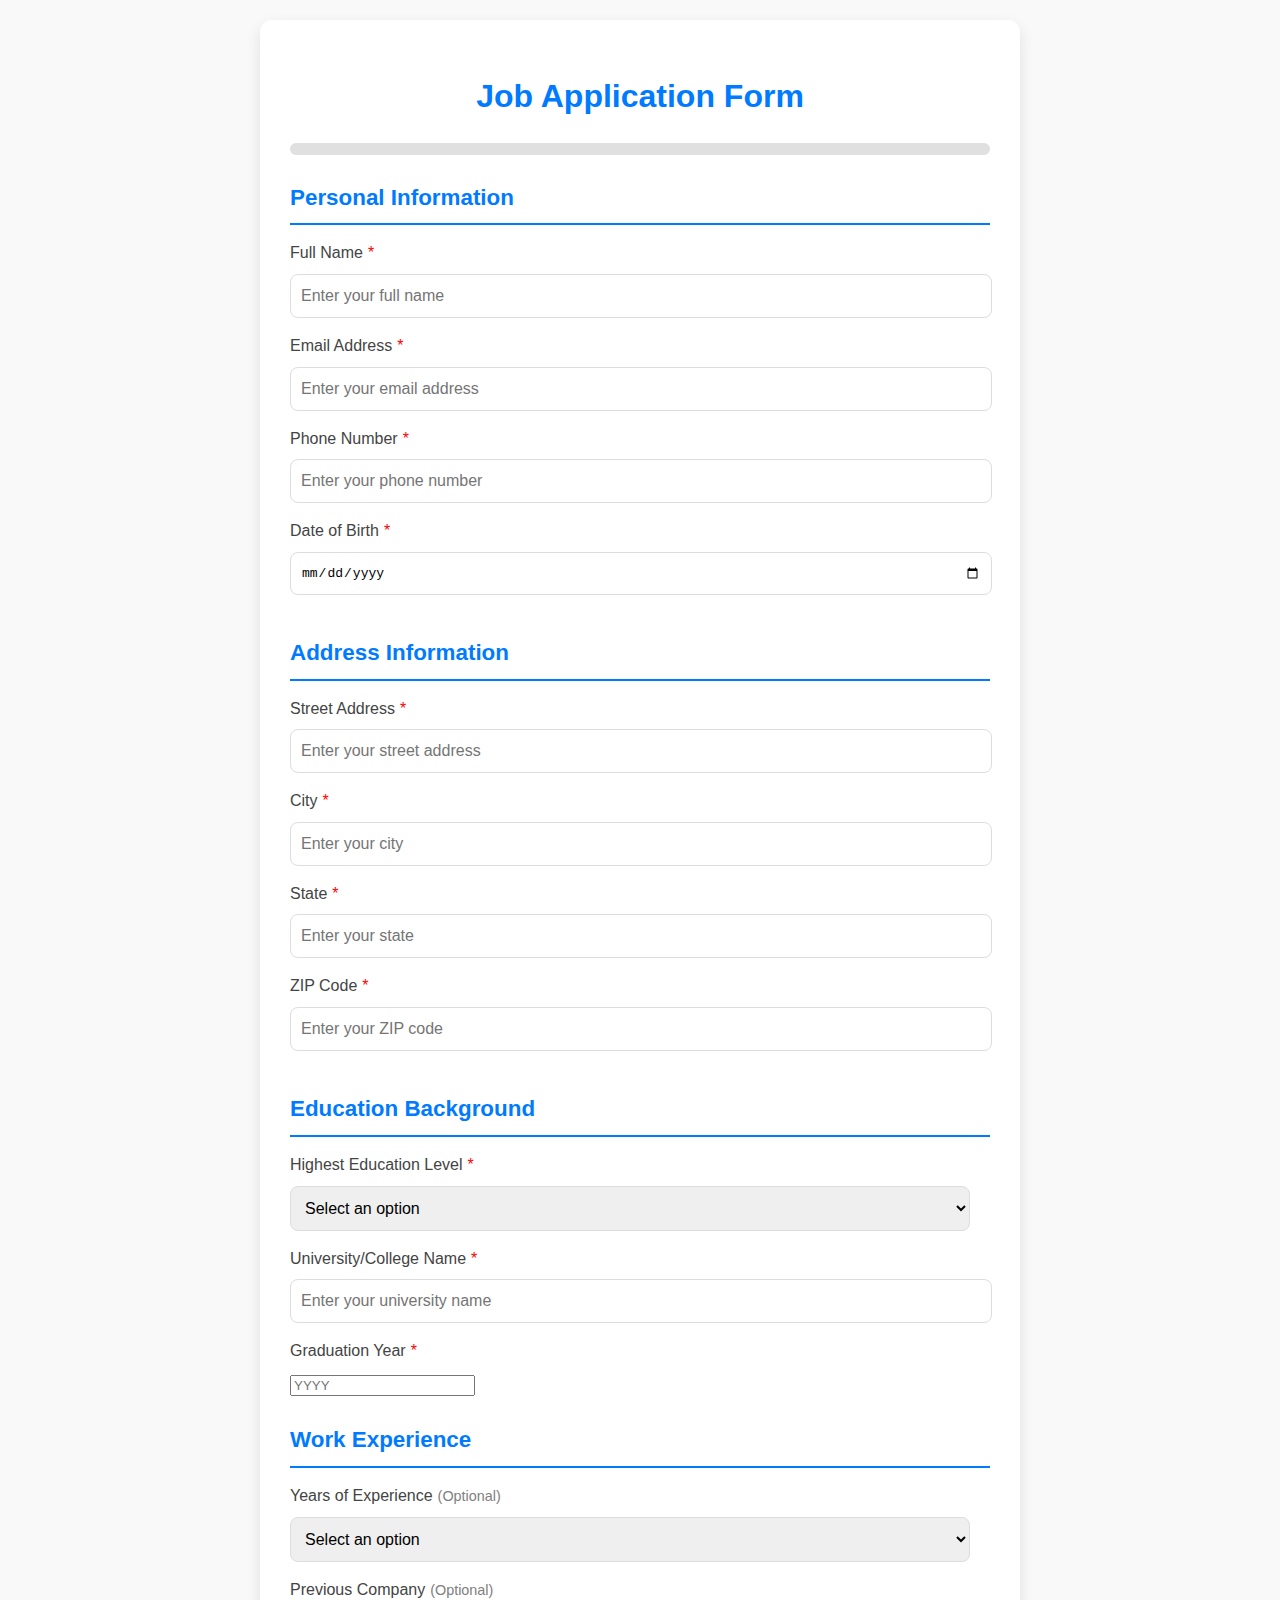
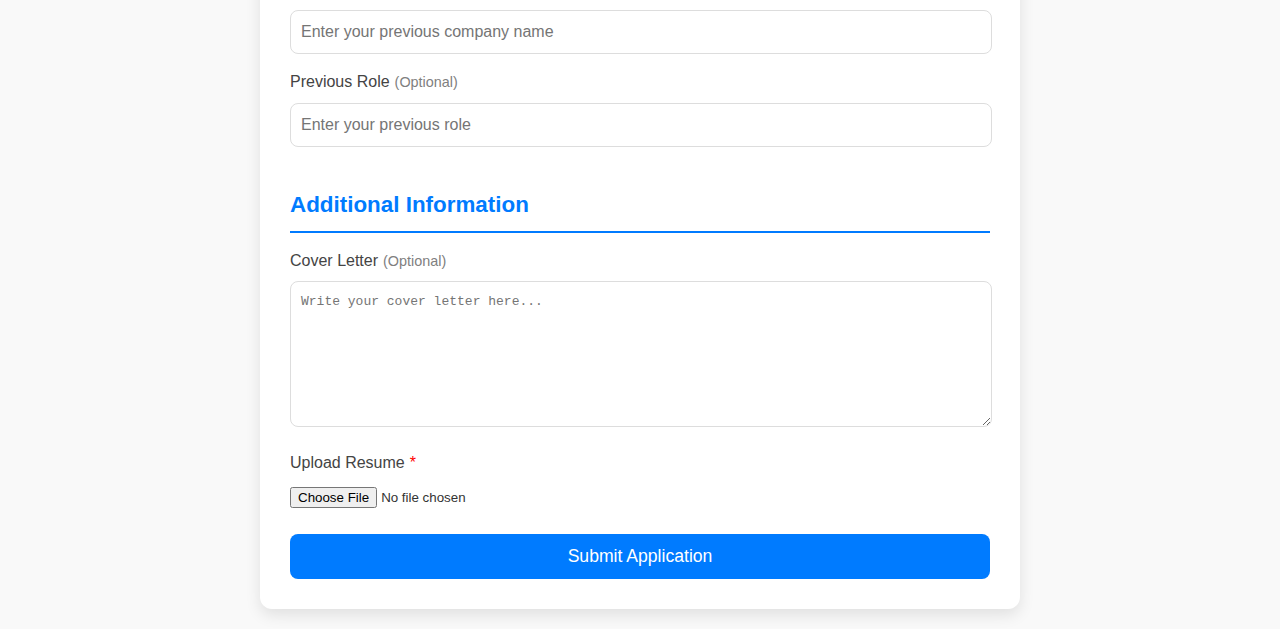
<file: JobApplicationForm.html>
<!DOCTYPE html>
<html lang="en">
<head>
  <meta charset="UTF-8">
  <meta name="viewport" content="width=device-width, initial-scale=1.0">
  <title>Job Application Form</title>
  <style>
    body {
      font-family: 'Segoe UI', Tahoma, Geneva, Verdana, sans-serif;
      margin: 0;
      padding: 0;
      background-color: #f9f9f9;
      color: #333;
      line-height: 1.6;
    }

    .container {
      max-width: 700px;
      margin: 20px auto;
      padding: 30px;
      background: #fff;
      box-shadow: 0 6px 15px rgba(0, 0, 0, 0.1);
      border-radius: 12px;
    }

    h1 {
      text-align: center;
      color: #007BFF;
      margin-bottom: 20px;
    }

    .section {
      margin-bottom: 25px;
    }

    .section-title {
      font-size: 1.4em;
      margin-bottom: 15px;
      color: #007BFF;
      border-bottom: 2px solid #007BFF;
      padding-bottom: 8px;
      font-weight: 600;
    }

    label {
      display: block;
      margin-bottom: 8px;
      font-weight: 500;
      color: #444;
    }

    label.required::after {
      content: '*';
      color: red;
      margin-left: 5px;
    }

    label.optional::after {
      content: '(Optional)';
      color: gray;
      margin-left: 5px;
      font-size: 0.9em;
    }

    input[type="text"],
    input[type="email"],
    input[type="tel"],
    input[type="date"],
    select,
    textarea {
      width: calc(100% - 20px); /* Ensure padding doesn't overflow */
      padding: 12px 10px;
      margin-bottom: 15px;
      border: 1px solid #ddd;
      border-radius: 8px;
      font-size: 1em;
      transition: border-color 0.3s ease, box-shadow 0.3s ease;
    }

    input:focus,
    select:focus,
    textarea:focus {
      border-color: #007BFF;
      box-shadow: 0 0 8px rgba(0, 123, 255, 0.2);
      outline: none;
    }

    textarea {
      resize: vertical;
      min-height: 120px;
    }

    button {
      display: block;
      width: 100%;
      padding: 12px;
      background-color: #007BFF;
      color: white;
      border: none;
      border-radius: 8px;
      font-size: 1.1em;
      cursor: pointer;
      transition: background-color 0.3s ease;
    }

    button:hover {
      background-color: #0056b3;
    }

    .error {
      color: red;
      font-size: 0.9em;
      margin-top: -10px;
      margin-bottom: 10px;
    }

    .progress-bar {
      height: 12px;
      background: #e0e0e0;
      border-radius: 6px;
      overflow: hidden;
      margin-bottom: 25px;
    }

    .progress {
      height: 100%;
      width: 0%;
      background: #007BFF;
      transition: width 0.3s ease;
    }
    .modal {
  display: none;
  position: fixed;
  z-index: 1000;
  left: 0;
  top: 0;
  width: 100%;
  height: 100%;
  background-color: rgba(0, 0, 0, 0.5);
}
.modal-content {
  background-color: #fff;
  margin: 15% auto;
  padding: 20px;
  border-radius: 8px;
  width: 90%;
  max-width: 400px;
  text-align: center;
}
.close-modal {
  float: right;
  font-size: 24px;
  cursor: pointer;
}
  </style>
</head>
<body>
  <div class="container">
    <h1>Job Application Form</h1>
    <div class="progress-bar">
      <div class="progress" id="progress"></div>
    </div>

    <form id="jobApplicationForm">
      <!-- Personal Information -->
      <div class="section">
        <div class="section-title">Personal Information</div>
        <label for="fullName" class="required">Full Name</label>
        <input type="text" id="fullName" name="fullName" placeholder="Enter your full name" required>

        <label for="email" class="required">Email Address</label>
        <input type="email" id="email" name="email" placeholder="Enter your email address" required>

        <label for="phone" class="required">Phone Number</label>
        <input type="tel" id="phone" name="phone" placeholder="Enter your phone number" required>

        <label for="dob" class="required">Date of Birth</label>
        <input type="date" id="dob" name="dob" required>
      </div>

      <!-- Address Information -->
      <div class="section">
        <div class="section-title">Address Information</div>
        <label for="address" class="required">Street Address</label>
        <input type="text" id="address" name="address" placeholder="Enter your street address" required>

        <label for="city" class="required">City</label>
        <input type="text" id="city" name="city" placeholder="Enter your city" required>

        <label for="state" class="required">State</label>
        <input type="text" id="state" name="state" placeholder="Enter your state" required>

        <label for="zip" class="required">ZIP Code</label>
        <input type="text" id="zip" name="zip" placeholder="Enter your ZIP code" required>
      </div>

      <!-- Education Background -->
      <div class="section">
        <div class="section-title">Education Background</div>
        <label for="educationLevel" class="required">Highest Education Level</label>
        <select id="educationLevel" name="educationLevel" required>
          <option value="">Select an option</option>
          <option value="high-school">High School</option>
          <option value="bachelor">Bachelor's Degree</option>
          <option value="master">Master's Degree</option>
          <option value="phd">PhD</option>
        </select>

        <label for="university" class="required">University/College Name</label>
        <input type="text" id="university" name="university" placeholder="Enter your university name" required>

        <label for="graduationYear" class="required">Graduation Year</label>
        <input type="number" id="graduationYear" name="graduationYear" placeholder="YYYY" required>
      </div>

      <!-- Work Experience -->
      <div class="section">
        <div class="section-title">Work Experience</div>
        <label for="experience" class="optional">Years of Experience</label>
        <select id="experience" name="experience">
          <option value="">Select an option</option>
          <option value="0-1">0-1 years</option>
          <option value="1-3">1-3 years</option>
          <option value="3-5">3-5 years</option>
          <option value="5+">5+ years</option>
        </select>

        <label for="previousCompany" class="optional">Previous Company</label>
        <input type="text" id="previousCompany" name="previousCompany" placeholder="Enter your previous company name">

        <label for="role" class="optional">Previous Role</label>
        <input type="text" id="role" name="role" placeholder="Enter your previous role">
      </div>

      <!-- Additional Information -->
      <div class="section">
        <div class="section-title">Additional Information</div>
        <label for="coverLetter" class="optional">Cover Letter</label>
        <textarea id="coverLetter" name="coverLetter" placeholder="Write your cover letter here..."></textarea>

        <label for="resume" class="required">Upload Resume</label>
        <input type="file" id="resume" name="resume" accept=".pdf,.doc,.docx" required>
      </div>

      <!-- Submit Button -->
      <button type="submit">Submit Application</button>
    </form>
  </div>
  <div id="success-modal" class="modal">
    <div class="modal-content">
      <span class="close-modal">&times;</span>
      <h4>Success!</h4>
      <p>Your application has been submitted successfully.</p>
    </div>
  </div>
  <script>
    // Progress Bar Logic
    const form = document.getElementById('jobApplicationForm');
    const progress = document.getElementById('progress');

    form.addEventListener('input', () => {
      const totalFields = Array.from(form.elements).filter(el => el.required).length;
      const filledFields = Array.from(form.elements).filter(el => el.required && el.value.trim() !== '').length;
      const progressPercentage = (filledFields / totalFields) * 100;
      progress.style.width = `${progressPercentage}%`;
    });

const successModal = document.getElementById('success-modal');
const closeModalButton = document.querySelector('.close-modal');

form.addEventListener('submit', (e) => {
  e.preventDefault();
  successModal.style.display = 'block'; // Show success modal

  setTimeout(() => {
    window.location.href = './jobs.html';
  }, 2000); // Redirect after 2 seconds
});

closeModalButton.addEventListener('click', () => {
  successModal.style.display = 'none';
});
  </script>
 
</body>
</html>
</file>
